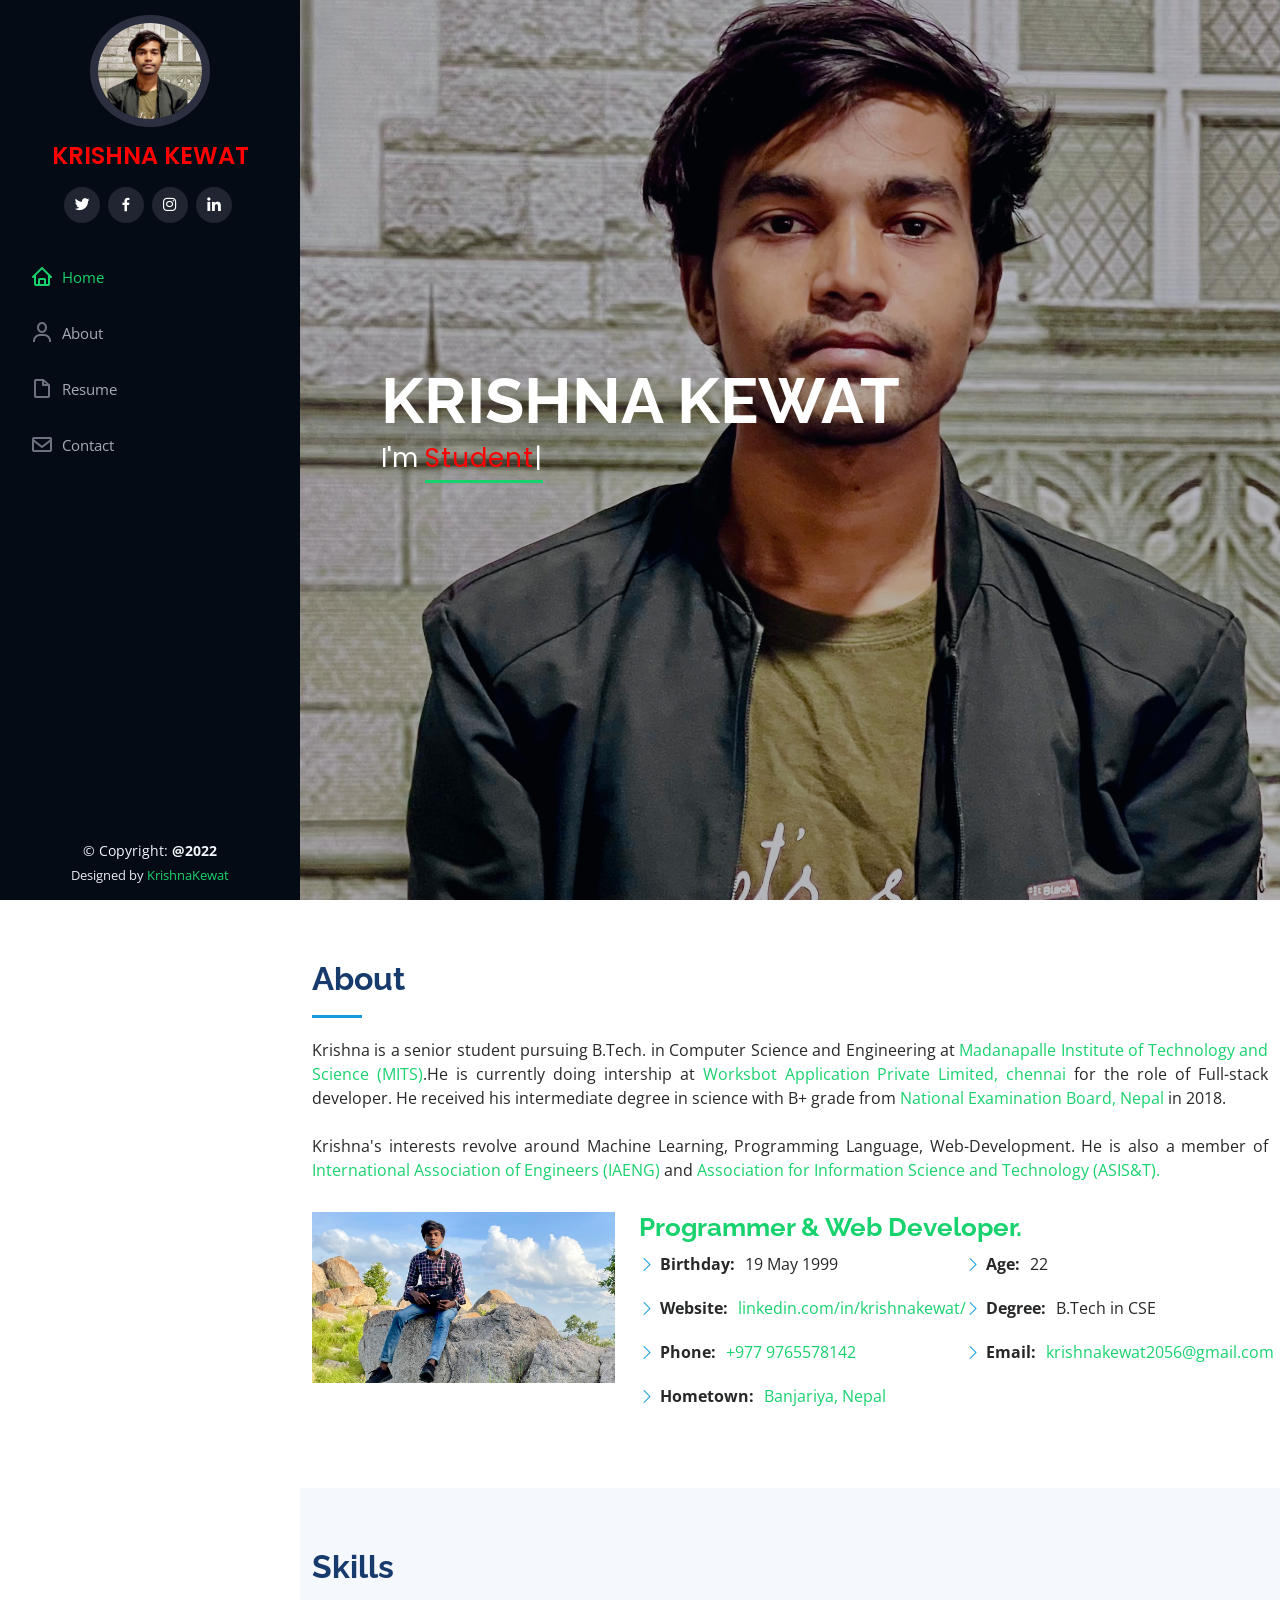
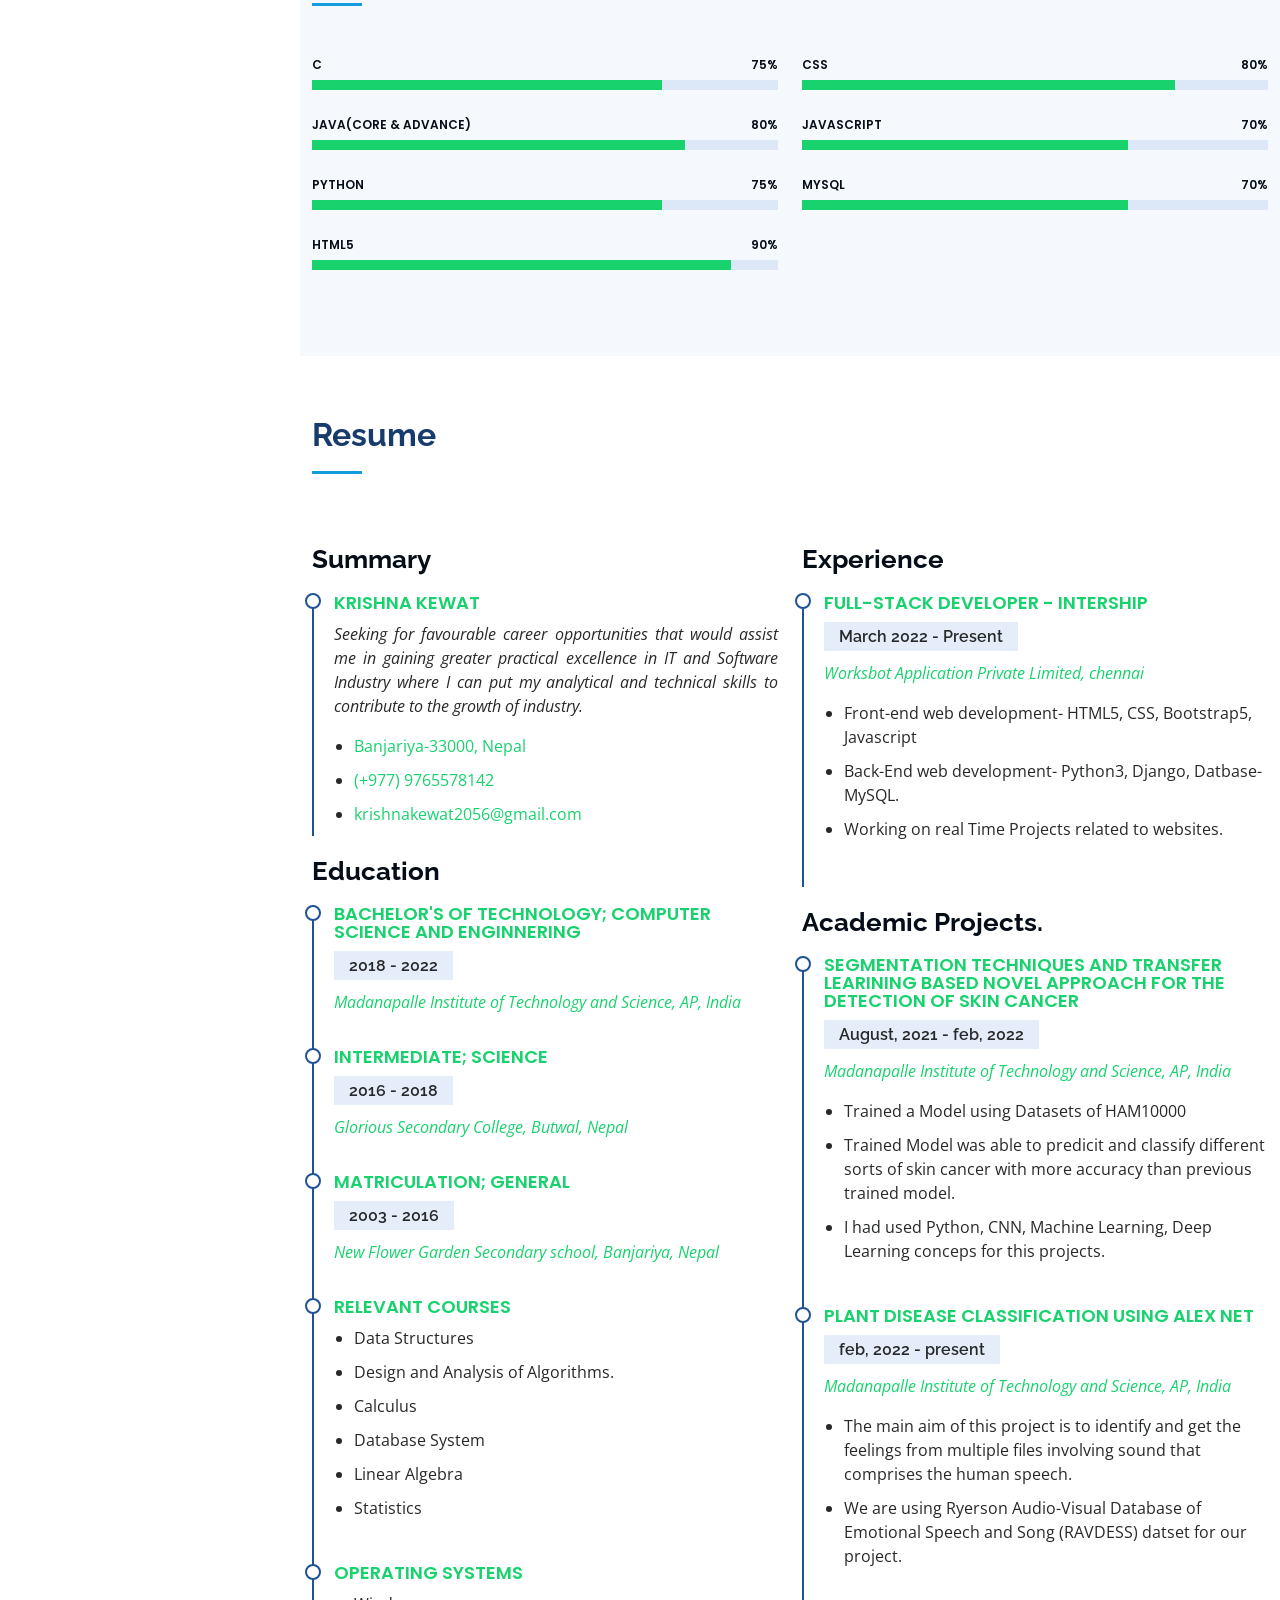
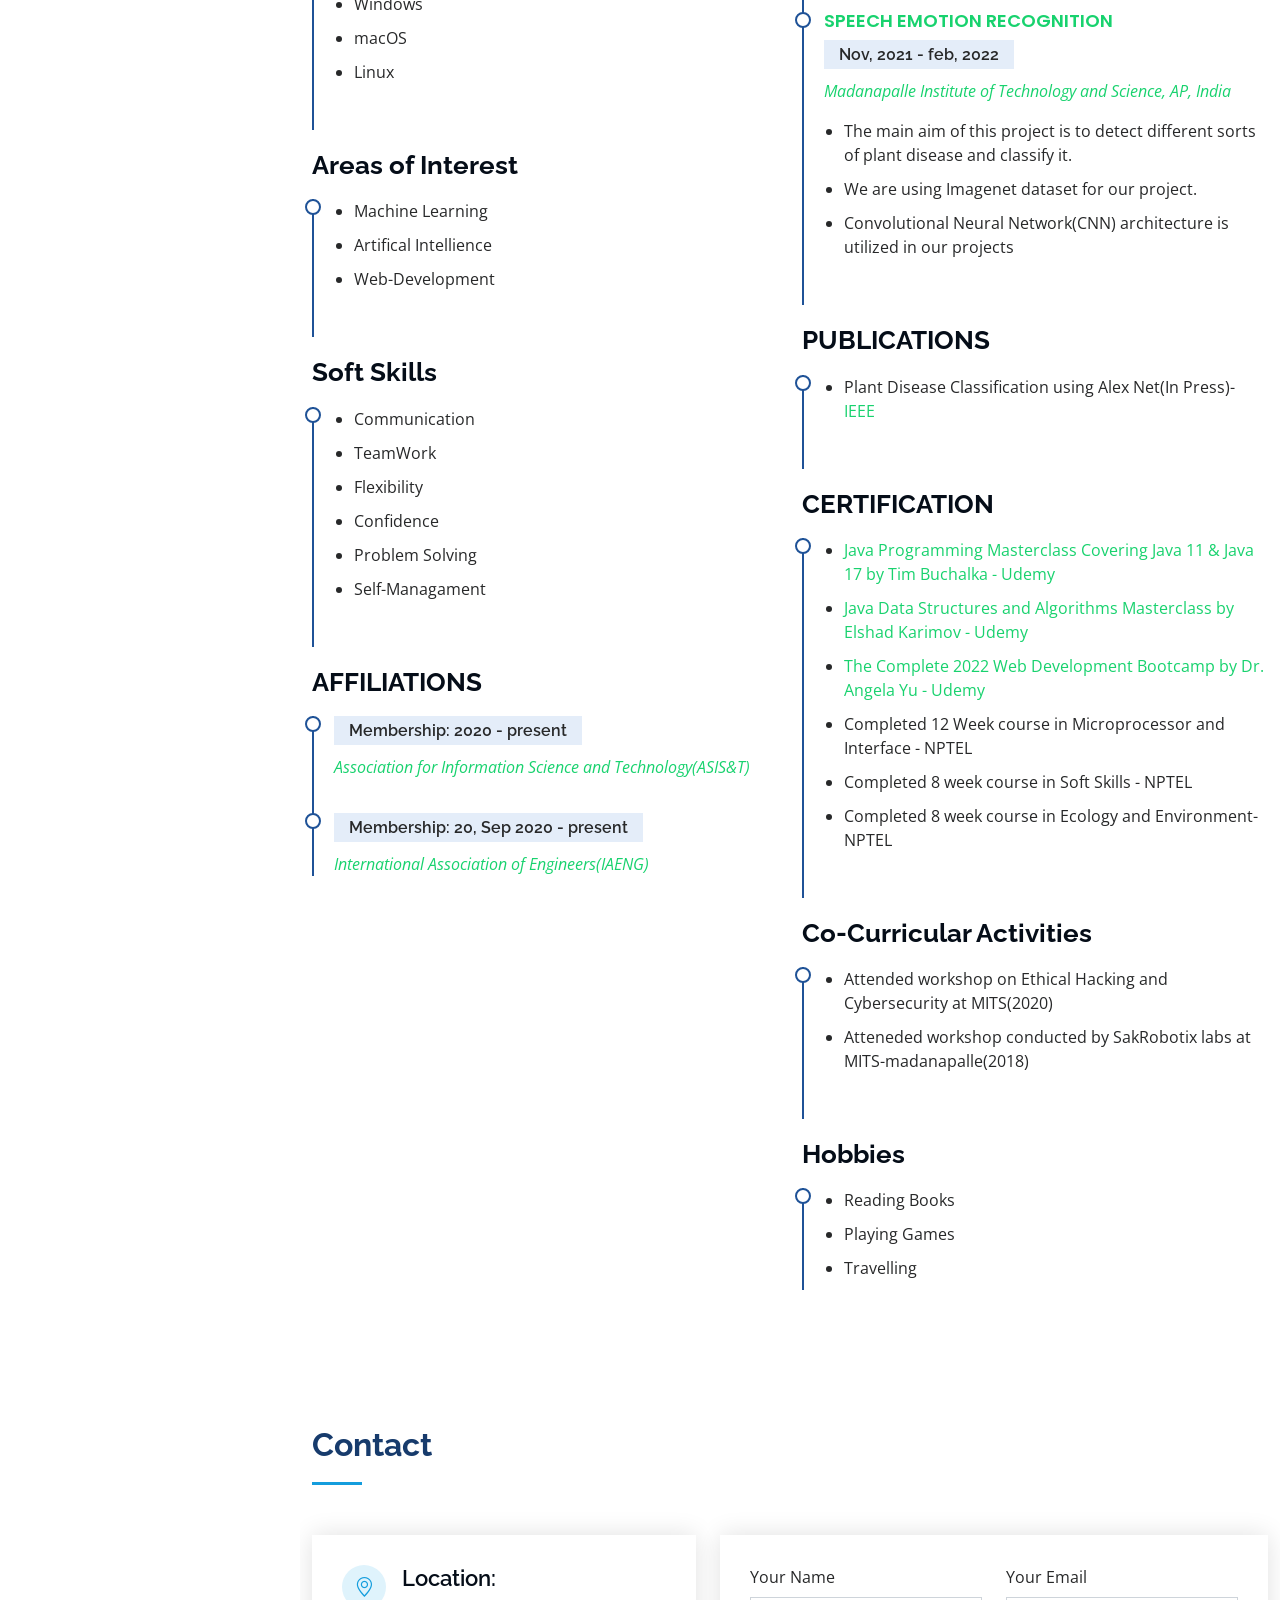
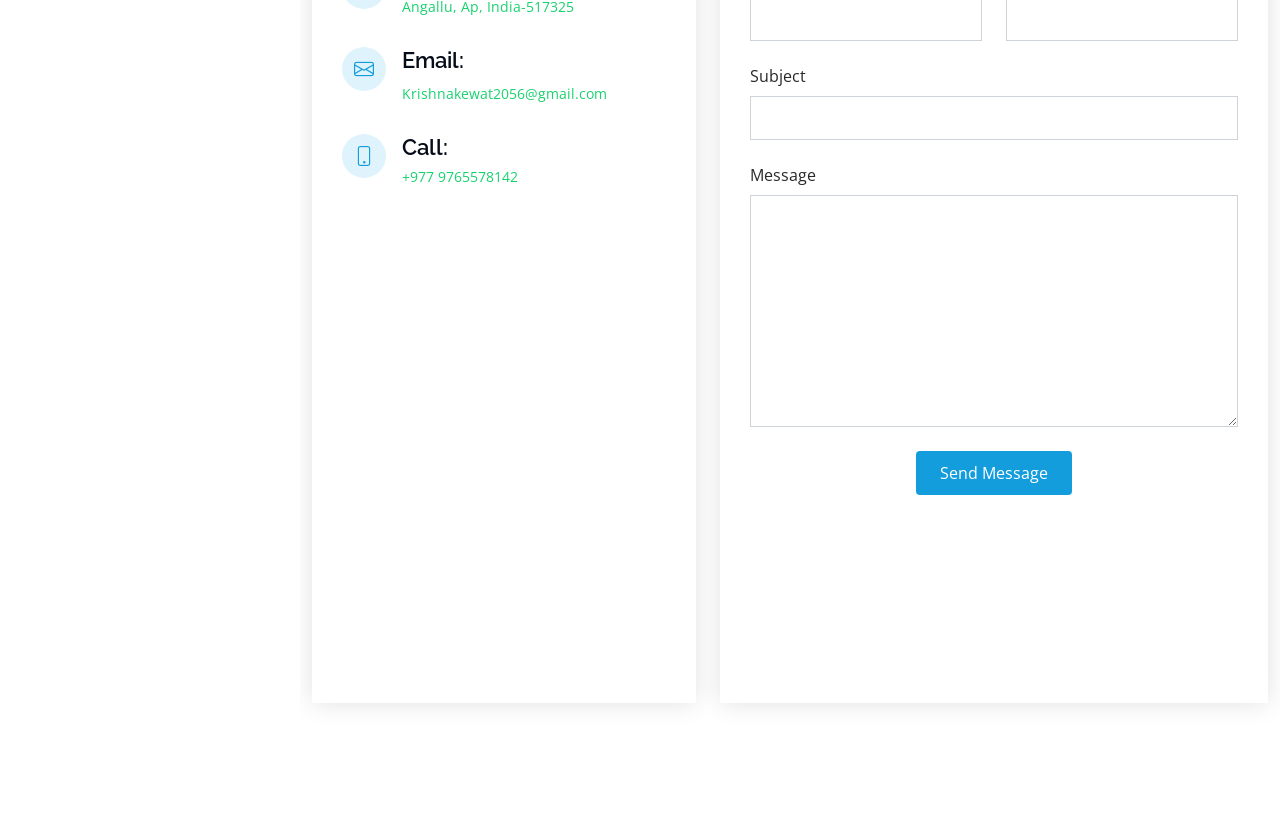
<file: index.html>
<!DOCTYPE html>
<html lang="en">

<head>
  <meta charset="utf-8">
  <meta content="width=device-width, initial-scale=1.0" name="viewport">

  <title>krishna_Kewat personal website</title>
  <meta content="" name="description">
  <meta content="" name="keywords">

  <!-- Favicons -->
  <link href="assets/img/icons.png" rel="icon">
  <link href="assets/img/icons.png" rel="apple-touch-icon">

  <!-- Google Fonts -->
  <link href="https://fonts.googleapis.com/css?family=Open+Sans:300,300i,400,400i,600,600i,700,700i|Raleway:300,300i,400,400i,500,500i,600,600i,700,700i|Poppins:300,300i,400,400i,500,500i,600,600i,700,700i" rel="stylesheet">

  <!-- Vendor CSS Files -->
  <link href="assets/vendor/aos/aos.css" rel="stylesheet">
  <link href="assets/vendor/bootstrap/css/bootstrap.min.css" rel="stylesheet">
  <link href="assets/vendor/bootstrap-icons/bootstrap-icons.css" rel="stylesheet">
  <link href="assets/vendor/boxicons/css/boxicons.min.css" rel="stylesheet">
  <link href="assets/vendor/glightbox/css/glightbox.min.css" rel="stylesheet">
  <link href="assets/vendor/swiper/swiper-bundle.min.css" rel="stylesheet">

  <!-- Template Main CSS File -->
  <link href="assets/css/style.css" rel="stylesheet">

  <!-- =======================================================
  * Template Name: iPortfolio - v3.7.0
  * Template URL: https://bootstrapmade.com/iportfolio-bootstrap-portfolio-websites-template/
  * Author: BootstrapMade.com
  * License: https://bootstrapmade.com/license/
  ======================================================== -->
</head>

<body>

  <!-- ======= Mobile nav toggle buttons ======= -->
  <i class="bi bi-list mobile-nav-toggle d-xl-none"></i>

  <!-- ======= Header ======= -->
  <header id="header">
    <div class="d-flex flex-column">

      <div class="profile">
        <img src="assets/img/img.jpg" alt="" class="img-fluid rounded-circle">
        <h1 class="text-light"><a style="color:red" class="text-align:center" href="index.html">KRISHNA KEWAT</a></h1>
        <div class="social-links mt-3 text-center">
          <a href="https://twitter.com/Krishna_Kewat20" class="twitter" target="blank"><i class="bx bxl-twitter"></i></a>
          <a href="https://www.facebook.com/profile.php?id=100066153835453" class="facebook" target="blank"><i class="bx bxl-facebook"></i></a>
          <a href="https://www.instagram.com/krishna_kewat123/" class="instagram" target="blank"><i class="bx bxl-instagram"></i></a>
          <a href="https://www.linkedin.com/in/krishnakewat/" class="linkedin" target="blank"><i class="bx bxl-linkedin"></i></a>
        </div>
      </div>

      <nav id="navbar" class="nav-menu navbar">
        <ul>
          <li><a href="#hero" class="nav-link scrollto active"><i class="bx bx-home"></i> <span>Home</span></a></li>
          <li><a href="#about" class="nav-link scrollto"><i class="bx bx-user"></i> <span>About</span></a></li>
          <li><a href="#resume" class="nav-link scrollto"><i class="bx bx-file-blank"></i> <span>Resume</span></a></li>
          <li><a href="#contact" class="nav-link scrollto"><i class="bx bx-envelope"></i> <span>Contact</span></a></li>
        </ul>
      </nav><!-- .nav-menu -->
    </div>
  </header><!-- End Header -->

  <!-- ======= Hero Section ======= -->
  <section id="hero" class="d-flex flex-column justify-content-center align-items-center">
    <div class="hero-container" data-aos="fade-in">
      <h1>KRISHNA KEWAT</h1>
      <p>I'm <span style="color:red"class="typed" data-typed-items="Student,Programmer,Designer,Developer,"></span></p>
    </div>
  </section><!-- End Hero -->

  <main id="main">

    <!-- ======= About Section ======= -->
    <section id="about" class="about">
      <div class="container">

        <div class="section-title">
          <h2>About</h2>
          <p style="text-align:justify">Krishna is a senior student pursuing B.Tech. in Computer Science and Engineering at <a href="https://mits.ac.in/" target="blank">Madanapalle Institute of Technology and Science (MITS)</a>.He is currently doing intership at <a href="https://www.worksbot.com/"target="blank">Worksbot Application Private Limited, chennai</a> for the role of Full-stack developer. He received his intermediate degree in science with B+ grade from <a href="https://www.neb.gov.np/" target="blank">National Examination Board, Nepal</a> in 2018.</p>
          <br>
          <p style="text-align:justify"> Krishna's interests revolve around Machine Learning, Programming Language, Web-Development. He is also a member of <a href="http://www.iaeng.org/" target="blank">International Association of Engineers (IAENG)</a> and <a href="https://www.asist.org/" target="blank">Association for Information Science and Technology (ASIS&T).</a></p>
      </div>

        <div class="row">
          <div class="col-lg-4" data-aos="fade-right">
            <img src="assets/img/profile.jpeg" class="img-fluid" alt="">
          </div>
          <div class="col-lg-8 pt-4 pt-lg-0 content" data-aos="fade-left">
            <h3>Programmer & Web Developer.</h3>
            <div class="row">
              <div class="col-lg-6">
                <ul>
                  <li><i class="bi bi-chevron-right"></i> <strong>Birthday:</strong> <span>19 May 1999</span></li>
                  <li><i class="bi bi-chevron-right"></i> <strong>Website:</strong> <span><a href="https://www.linkedin.com/in/krishnakewat/" target="blank">linkedin.com/in/krishnakewat/</a></span></li>
                  <li><i class="bi bi-chevron-right"></i> <strong>Phone:</strong> <span><a href="tel:+977 9765578142">+977 9765578142</a></span></li>
                  <li><i class="bi bi-chevron-right"></i> <strong>Hometown:</strong> <span><a href="https://www.google.com/maps/place/%E0%A4%AC%E0%A4%A8%E0%A5%8D%E0%A4%9C%E0%A4%B0%E0%A4%BF%E0%A4%AF%E0%A4%BE,+%E0%A4%A8%E0%A5%87%E0%A4%AA%E0%A4%BE%E0%A4%B2/@27.5519765,83.6025562,15.66z/data=!4m13!1m7!3m6!1s0x3994279931667a5f:0xfe28fe2452b2e86d!2z4KSs4KSo4KWN4KSc4KSw4KS_4KSv4KS-LCDgpKjgpYfgpKrgpL7gpLI!3b1!8m2!3d27.5531774!4d83.6108741!3m4!1s0x3994279931667a5f:0xfe28fe2452b2e86d!8m2!3d27.5531774!4d83.6108741" target="blank">Banjariya, Nepal</a></span></li>
                </ul>
              </div>
              <div class="col-lg-6">
                <ul>
                  <li><i class="bi bi-chevron-right"></i> <strong>Age:</strong> <span>22</span></li>
                  <li><i class="bi bi-chevron-right"></i> <strong>Degree:</strong> <span>B.Tech in CSE</span></li>
                  <li><i class="bi bi-chevron-right"></i> <strong>Email:</strong> <span><a href="mailto:krishnakewat2056@gmail.com">krishnakewat2056@gmail.com</a></span></li>
                </ul>
              </div>
            </div>
          </div>
        </div>

      </div>
    </section><!-- End About Sections -->

    <!-- ======= Skills Section ======= -->
    <section id="skills" class="skills section-bg">
      <div class="container">

        <div class="section-title">
          <h2>Skills</h2>
        </div>

        <div class="row skills-content">

          <div class="col-lg-6" data-aos="fade-up">

            <div class="progress">
              <span class="skill">C <i class="val">75%</i></span>
              <div class="progress-bar-wrap">
                <div class="progress-bar" role="progressbar" aria-valuenow="75" aria-valuemin="0" aria-valuemax="100"></div>
              </div>
            </div>

            <div class="progress">
              <span class="skill">Java(Core & Advance) <i class="val">80%</i></span>
              <div class="progress-bar-wrap">
                <div class="progress-bar" role="progressbar" aria-valuenow="80" aria-valuemin="0" aria-valuemax="100"></div>
              </div>
            </div>

            <div class="progress">
              <span class="skill">Python <i class="val">75%</i></span>
              <div class="progress-bar-wrap">
                <div class="progress-bar" role="progressbar" aria-valuenow="75" aria-valuemin="0" aria-valuemax="100"></div>
              </div>
            </div>

            <div class="progress">
              <span class="skill">HTML5 <i class="val">90%</i></span>
              <div class="progress-bar-wrap">
                <div class="progress-bar" role="progressbar" aria-valuenow="90" aria-valuemin="0" aria-valuemax="100"></div>
              </div>
            </div>

          </div>

          <div class="col-lg-6" data-aos="fade-up" data-aos-delay="100">

            <div class="progress">
              <span class="skill">CSS <i class="val">80%</i></span>
              <div class="progress-bar-wrap">
                <div class="progress-bar" role="progressbar" aria-valuenow="80" aria-valuemin="0" aria-valuemax="100"></div>
              </div>
            </div>

            <div class="progress">
              <span class="skill">JavaScript <i class="val">70%</i></span>
              <div class="progress-bar-wrap">
                <div class="progress-bar" role="progressbar" aria-valuenow="70" aria-valuemin="0" aria-valuemax="100"></div>
              </div>
            </div>

            <div class="progress">
              <span class="skill">MySQL <i class="val">70%</i></span>
              <div class="progress-bar-wrap">
                <div class="progress-bar" role="progressbar" aria-valuenow="70" aria-valuemin="0" aria-valuemax="100"></div>
              </div>
            </div>

          </div>

        </div>

      </div>
    </section><!-- End Skills Section -->

    <!-- ======= Resume Section ======= -->
    <section id="resume" class="resume">
      <div class="container">

        <div class="section-title">
          <h2>Resume</h2>
        </div>

        <div class="row">
          <div class="col-lg-6" data-aos="fade-up">
            <h3 class="resume-title">Summary</h3>
            <div class="resume-item pb-0">
              <h4>Krishna Kewat</h4>
              <p style="text-align:justify"><em>Seeking for favourable career opportunities that would assist me in gaining greater practical excellence in IT and Software Industry where I can put my analytical and technical skills to contribute to the growth of industry.</em></p>
              <ul>
                <li><a href="https://www.google.com/maps/place/%E0%A4%AC%E0%A4%A8%E0%A5%8D%E0%A4%9C%E0%A4%B0%E0%A4%BF%E0%A4%AF%E0%A4%BE,+%E0%A4%A8%E0%A5%87%E0%A4%AA%E0%A4%BE%E0%A4%B2/@27.5519765,83.6025562,15.66z/data=!4m13!1m7!3m6!1s0x3994279931667a5f:0xfe28fe2452b2e86d!2z4KSs4KSo4KWN4KSc4KSw4KS_4KSv4KS-LCDgpKjgpYfgpKrgpL7gpLI!3b1!8m2!3d27.5531774!4d83.6108741!3m4!1s0x3994279931667a5f:0xfe28fe2452b2e86d!8m2!3d27.5531774!4d83.6108741" target="blank">Banjariya-33000, Nepal</a></li>
                <li><a href="tel:+977 9765578142">(+977) 9765578142</a></li>
                <li><a href="mailto:krishnakewat2056@gmail.com">krishnakewat2056@gmail.com</a></li>
              </ul>
            </div>

            <h3 class="resume-title">Education</h3>
            <div class="resume-item">
              <h4>Bachelor's of Technology; Computer Science and Enginnering</h4>
              <h5>2018 - 2022</h5>
              <p><em><a href="https://mits.ac.in/" target="blank">Madanapalle Institute of Technology and Science, AP, India</a></em></p>
          </div>
            <div class="resume-item">
              <h4>Intermediate; Science</h4>
              <h5>2016 - 2018</h5>
              <p><em><a href="http://gloriouscollege.edu.np/" target="blank">Glorious Secondary College, Butwal, Nepal</a></em></p>
          </div>
            <div class="resume-item">
              <h4>Matriculation; General</h4>
              <h5>2003 - 2016</h5>
              <p><em><a href="https://www.facebook.com/NFGES/" target="blank">New Flower Garden Secondary school, Banjariya, Nepal</a></em></p>
          </div>
            <div class="resume-item">
              <h4>Relevant Courses</h4>
                <ul>
                  <li>Data Structures</li>
                  <li>Design and Analysis of Algorithms.</li>
                  <li>Calculus</li>
                  <li>Database System</li>
                  <li>Linear Algebra</li>
                  <li>Statistics</li>
                </ul>
              </div>
              <div class="resume-item">
                <h4>Operating Systems</h4>
                  <ul>
                    <li>Windows</li>
                    <li>macOS</li>
                    <li>Linux</li>
                  </ul>
                </div>
                <h3 class="resume-title">Areas of Interest</h3>
                <div class="resume-item">
                  <ul>
                    <li>Machine Learning</li>
                    <li>Artifical Intellience</li>
                    <li>Web-Development</li>
                  </ul>
                </div>
                <h3 class="resume-title">Soft Skills</h3>
                <div class="resume-item">
                  <ul>
                    <li>Communication</li>
                    <li>TeamWork</li>
                    <li>Flexibility</li>
                    <li>Confidence</li>
                    <li>Problem Solving</li>
                    <li>Self-Managament</li>
                  </ul>
                </div>
                <h3 class="resume-title">AFFILIATIONS</h3>
                <div class="resume-item">
                  <h5>Membership: 2020 - present</h5>
                  <p><em><a href="https://www.asist.org" target="blank">Association for Information Science and Technology(ASIS&T)</a></em></p>
              </div>
              <div class="resume-item">
                <h5>Membership: 20, Sep 2020 - present</h5>
                <p><em><a href="http://www.iaeng.org" target="blank">International Association of Engineers(IAENG)</a></em></p>
            </div>
          </div>
          <div class="col-lg-6" data-aos="fade-up" data-aos-delay="100">
            <h3 class="resume-title">Experience</h3>
            <div class="resume-item">
              <h4>Full-Stack Developer - Intership</h4>
              <h5>March 2022 - Present</h5>
              <p><em><a href="https://www.worksbot.com/" target="blank">Worksbot Application Private Limited, chennai</a></em></p>
              <ul>
                <li>Front-end web development- HTML5, CSS, Bootstrap5, Javascript</li>
                <li>Back-End web development- Python3, Django, Datbase-MySQL.</li>
                <li>Working on real Time Projects related to websites.</li>
              </ul>
            </div>
            <h3 class="resume-title">Academic Projects.</h3>
            <div class="resume-item">
              <h4>Segmentation Techniques and Transfer Learining Based Novel Approach for the detection of skin cancer</h4>
              <h5>August, 2021 - feb, 2022</h5>
              <p><em><a href="https://mits.ac.in/" target="blank">Madanapalle Institute of Technology and Science, AP, India</a></em></p>
              <ul>
                <li>Trained a Model using Datasets of HAM10000</li>
                <li>Trained Model was able to predicit and classify different sorts of skin cancer with more accuracy than previous trained model.</li>
                <li>I had used Python, CNN, Machine Learning, Deep Learning conceps for this projects.</li>
              </ul>
            </div>
            <div class="resume-item">
              <h4>Plant Disease Classification Using Alex Net</h4>
              <h5>feb, 2022 - present</h5>
              <p><em><a href="https://mits.ac.in/" target="blank">Madanapalle Institute of Technology and Science, AP, India</a></em></p>
              <ul>
                <li>The main aim of this project is to identify and get the feelings from multiple files involving sound that comprises the human speech.</li>
                <li>We are using Ryerson Audio-Visual Database of Emotional Speech and Song (RAVDESS) datset for our project.</li>
              </ul>
            </div>
            <div class="resume-item">
              <h4>Speech Emotion Recognition</h4>
              <h5>Nov, 2021 - feb, 2022</h5>
              <p><em><a href="https://mits.ac.in/" target="blank">Madanapalle Institute of Technology and Science, AP, India</a></em></p>
              <ul>
                <li>The main aim of this project is to detect different sorts of plant disease and classify it.</li>
                <li>We are using Imagenet dataset for our project.</li>
                <li>Convolutional Neural Network(CNN) architecture is utilized in our projects</li>
              </ul>
            </div>
            <h3 class="resume-title">PUBLICATIONS</h3>
            <div class="resume-item">
              <ul>
                <li>Plant Disease Classification using Alex Net(In Press)- <a href="https://ieeexplore.ieee.org/Xplore/home.jsp">IEEE</a> </li>
              </ul>
            </div>
            <h3 class="resume-title">CERTIFICATION</h3>
            <div class="resume-item">
              <ul>
                <li> <a href="https://www.udemy.com/course/java-the-complete-java-developer-course/" target="blank">Java Programming Masterclass Covering Java 11 & Java 17 by Tim Buchalka - Udemy</a> </li>
                <li> <a href="https://www.udemy.com/course/java-data-structures-and-algorithms-masterclass/" target="blank">Java Data Structures and Algorithms Masterclass by Elshad Karimov - Udemy</a> </li>
                <li> <a href="https://www.udemy.com/course/the-complete-web-development-bootcamp/" target="blank">The Complete 2022 Web Development Bootcamp by Dr. Angela Yu - Udemy</a> </li>
                <li>Completed 12 Week course in Microprocessor and Interface - NPTEL</li>
                <li>Completed 8 week course in Soft Skills - NPTEL</li>
                <li>Completed 8 week course in Ecology and Environment- NPTEL</li>
              </ul>
            </div>
            <h3 class="resume-title">Co-Curricular Activities</h3>
            <div class="resume-item">
              <ul>
                <li>Attended workshop on Ethical Hacking and Cybersecurity at MITS(2020)</li>
                <li>Atteneded workshop conducted by SakRobotix labs at MITS-madanapalle(2018)</li>
              </ul>
            </div>
            <h3 class="resume-title">Hobbies</h3>
            <div class="resume-item">
              <ul>
                <li>Reading Books</li>
                <li>Playing Games</li>
                <li>Travelling</li>
              </ul>
            </div>
          </div>
        </div>
      </div>
    </section><!-- End Resume Section -->
        <!-- ======= Contact Section ======= -->
    <section id="contact" class="contact">
      <div class="container">

        <div class="section-title">
          <h2>Contact</h2>
        </div>

        <div class="row" data-aos="fade-in">

          <div class="col-lg-5 d-flex align-items-stretch">
            <div class="info">
              <div class="address">
                <i class="bi bi-geo-alt"></i>
                <h4>Location:</h4>
                <p><a href="https://www.google.com/maps/place/Angallu/@13.629786,78.4832833,17z/data=!3m1!4b1!4m5!3m4!1s0x3bb267e596d728c3:0xef384aea384aab2f!8m2!3d13.629786!4d78.485472" target="blank">Angallu, Ap, India-517325</a></p>
              </div>

              <div class="email">
                <i class="bi bi-envelope"></i>
                <h4>Email:</h4>
                <p><a href="mailto:krishnakewat2056@gmial.com@gmail.com">Krishnakewat2056@gmail.com</a></p>
              </div>

              <div class="phone">
                <i class="bi bi-phone"></i>
                <h4>Call:</h4>
                <p><a href="tel:9765578142">+977 9765578142</a></p>
              </div>

            <iframe src="https://www.google.com/maps/embed?pb=!1m18!1m12!1m3!1d3877.462283814818!2d78.47635001481275!3d13.629620003785236!2m3!1f0!2f0!3f0!3m2!1i1024!2i768!4f13.1!3m3!1m2!1s0x3bb2677c83886ad7%3A0xad73159e2bddda33!2sMadanapalle%20institute%20of%20technology%20and%20Science!5e0!3m2!1sne!2sin!4v1649160976746!5m2!1sne!2sin" width="600" height="450" style="border:0;" allowfullscreen="" loading="lazy" referrerpolicy="no-referrer-when-downgrade"></iframe>
        </div>

          </div>

          <div class="col-lg-7 mt-5 mt-lg-0 d-flex align-items-stretch">
            <form action="mailto:krishnasahani3577@gmail.com" method="post" enctype="text/plain" class="php-email-form">
              <div class="row">
                <div class="form-group col-md-6">
                  <label for="name">Your Name</label>
                  <input type="text" name="name" class="form-control" id="name" required>
                </div>
                <div class="form-group col-md-6">
                  <label for="name">Your Email</label>
                  <input type="email" class="form-control" name="email" id="email" required>
                </div>
              </div>
              <div class="form-group">
                <label for="name">Subject</label>
                <input type="text" class="form-control" name="subject" id="subject" required>
              </div>
              <div class="form-group">
                <label for="name">Message</label>
                <textarea class="form-control" name="message" rows="10" required></textarea>
              </div>
              <div class="my-3">
                <div class="loading">Loading</div>
                <div class="error-message"></div>
                <div class="sent-message">Your message has been sent. Thank you!</div>
              </div>
              <div class="text-center"><button type="submit">Send Message</button></div>
            </form>
          </div>

        </div>

      </div>
    </section><!-- End Contact Section -->

  </main><!-- End #main -->

  <!-- ======= Footer ======= -->
  <footer id="footer">
    <div class="container">
      <div class="copyright">
        &copy; Copyright: <strong><span>@2022</span></strong>
      </div>
      <div class="credits">
      Designed by <a href="#">KrishnaKewat</a>
      </div>
    </div>
  </footer><!-- End  Footer -->

  <a href="#" class="back-to-top d-flex align-items-center justify-content-center"><i class="bi bi-arrow-up-short"></i></a>

  <!-- Vendor JS Files -->
  <script src="assets/vendor/purecounter/purecounter.js"></script>
  <script src="assets/vendor/aos/aos.js"></script>
  <script src="assets/vendor/bootstrap/js/bootstrap.bundle.min.js"></script>
  <script src="assets/vendor/glightbox/js/glightbox.min.js"></script>
  <script src="assets/vendor/isotope-layout/isotope.pkgd.min.js"></script>
  <script src="assets/vendor/swiper/swiper-bundle.min.js"></script>
  <script src="assets/vendor/typed.js/typed.min.js"></script>
  <script src="assets/vendor/waypoints/noframework.waypoints.js"></script>
  <script src="assets/vendor/php-email-form/validate.js"></script>

  <!-- Template Main JS Files -->
  <script src="assets/js/main.js"></script>

</body>


</html>
</file>
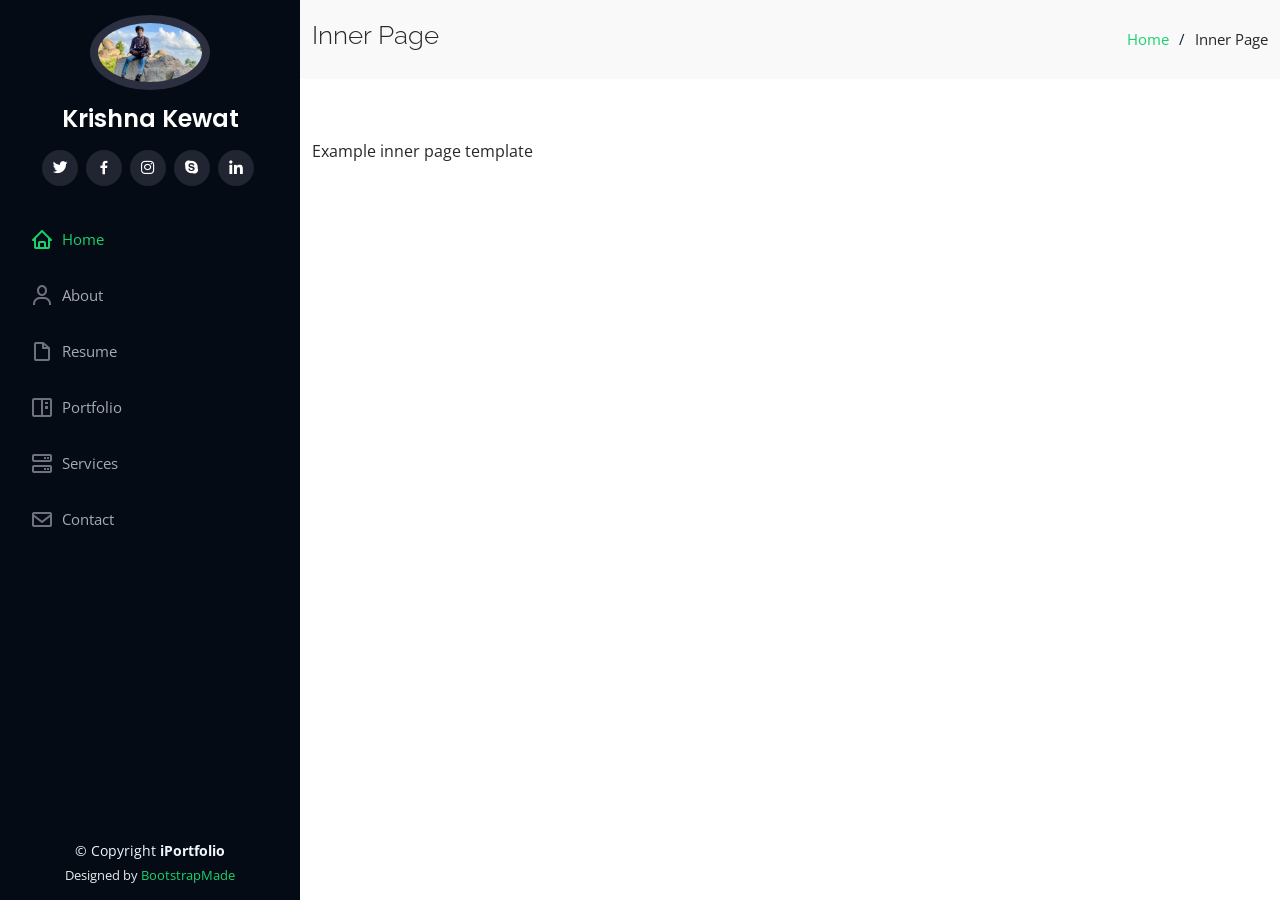
<file: inner-page.html>
<!DOCTYPE html>
<html lang="en">

<head>
  <meta charset="utf-8">
  <meta content="width=device-width, initial-scale=1.0" name="viewport">

  <title>Inner Page - iPortfolio Bootstrap Template</title>
  <meta content="" name="description">
  <meta content="" name="keywords">

  <!-- Favicons -->
  <link href="assets/img/favicon.png" rel="icon">
  <link href="assets/img/apple-touch-icon.png" rel="apple-touch-icon">

  <!-- Google Fonts -->
  <link href="https://fonts.googleapis.com/css?family=Open+Sans:300,300i,400,400i,600,600i,700,700i|Raleway:300,300i,400,400i,500,500i,600,600i,700,700i|Poppins:300,300i,400,400i,500,500i,600,600i,700,700i" rel="stylesheet">

  <!-- Vendor CSS Files -->
  <link href="assets/vendor/aos/aos.css" rel="stylesheet">
  <link href="assets/vendor/bootstrap/css/bootstrap.min.css" rel="stylesheet">
  <link href="assets/vendor/bootstrap-icons/bootstrap-icons.css" rel="stylesheet">
  <link href="assets/vendor/boxicons/css/boxicons.min.css" rel="stylesheet">
  <link href="assets/vendor/glightbox/css/glightbox.min.css" rel="stylesheet">
  <link href="assets/vendor/swiper/swiper-bundle.min.css" rel="stylesheet">

  <!-- Template Main CSS File -->
  <link href="assets/css/style.css" rel="stylesheet">

  <!-- =======================================================
  * Template Name: iPortfolio - v3.7.0
  * Template URL: https://bootstrapmade.com/iportfolio-bootstrap-portfolio-websites-template/
  * Author: BootstrapMade.com
  * License: https://bootstrapmade.com/license/
  ======================================================== -->
</head>

<body>

  <!-- ======= Mobile nav toggle button ======= -->
  <i class="bi bi-list mobile-nav-toggle d-xl-none"></i>

  <!-- ======= Header ======= -->
  <header id="header">
    <div class="d-flex flex-column">

      <div class="profile">
        <img src="assets/img/profile.jpeg" alt="" class="img-fluid rounded-circle">
        <h1 class="text-light"><a href="index.html">Krishna Kewat</a></h1>
        <div class="social-links mt-3 text-center">
          <a href="#" class="twitter"><i class="bx bxl-twitter"></i></a>
          <a href="#" class="facebook"><i class="bx bxl-facebook"></i></a>
          <a href="#" class="instagram"><i class="bx bxl-instagram"></i></a>
          <a href="#" class="google-plus"><i class="bx bxl-skype"></i></a>
          <a href="#" class="linkedin"><i class="bx bxl-linkedin"></i></a>
        </div>
      </div>

      <nav id="navbar" class="nav-menu navbar">
        <ul>
          <li><a href="#hero" class="nav-link scrollto active"><i class="bx bx-home"></i> <span>Home</span></a></li>
          <li><a href="#about" class="nav-link scrollto"><i class="bx bx-user"></i> <span>About</span></a></li>
          <li><a href="#resume" class="nav-link scrollto"><i class="bx bx-file-blank"></i> <span>Resume</span></a></li>
          <li><a href="#portfolio" class="nav-link scrollto"><i class="bx bx-book-content"></i> <span>Portfolio</span></a></li>
          <li><a href="#services" class="nav-link scrollto"><i class="bx bx-server"></i> <span>Services</span></a></li>
          <li><a href="#contact" class="nav-link scrollto"><i class="bx bx-envelope"></i> <span>Contact</span></a></li>
        </ul>
      </nav><!-- .nav-menu -->
    </div>
  </header><!-- End Header -->

  <main id="main">

    <!-- ======= Breadcrumbs ======= -->
    <section class="breadcrumbs">
      <div class="container">

        <div class="d-flex justify-content-between align-items-center">
          <h2>Inner Page</h2>
          <ol>
            <li><a href="index.html">Home</a></li>
            <li>Inner Page</li>
          </ol>
        </div>

      </div>
    </section><!-- End Breadcrumbs -->

    <section class="inner-page">
      <div class="container">
        <p>
          Example inner page template
        </p>
      </div>
    </section>

  </main><!-- End #main -->

  <!-- ======= Footer ======= -->
  <footer id="footer">
    <div class="container">
      <div class="copyright">
        &copy; Copyright <strong><span>iPortfolio</span></strong>
      </div>
      <div class="credits">
        <!-- All the links in the footer should remain intact. -->
        <!-- You can delete the links only if you purchased the pro version. -->
        <!-- Licensing information: https://bootstrapmade.com/license/ -->
        <!-- Purchase the pro version with working PHP/AJAX contact form: https://bootstrapmade.com/iportfolio-bootstrap-portfolio-websites-template/ -->
        Designed by <a href="https://bootstrapmade.com/">BootstrapMade</a>
      </div>
    </div>
  </footer><!-- End  Footer -->

  <a href="#" class="back-to-top d-flex align-items-center justify-content-center"><i class="bi bi-arrow-up-short"></i></a>

  <!-- Vendor JS Files -->
  <script src="assets/vendor/purecounter/purecounter.js"></script>
  <script src="assets/vendor/aos/aos.js"></script>
  <script src="assets/vendor/bootstrap/js/bootstrap.bundle.min.js"></script>
  <script src="assets/vendor/glightbox/js/glightbox.min.js"></script>
  <script src="assets/vendor/isotope-layout/isotope.pkgd.min.js"></script>
  <script src="assets/vendor/swiper/swiper-bundle.min.js"></script>
  <script src="assets/vendor/typed.js/typed.min.js"></script>
  <script src="assets/vendor/waypoints/noframework.waypoints.js"></script>
  <script src="assets/vendor/php-email-form/validate.js"></script>

  <!-- Template Main JS File -->
  <script src="assets/js/main.js"></script>

</body>

</html>
</file>
<file: assets/css/style.css>
/**
* Template Name: iPortfolio - v3.7.0
* Template URL: https://bootstrapmade.com/iportfolio-bootstrap-portfolio-websites-template/
* Author: BootstrapMade.com
* License: https://bootstrapmade.com/license/
*/

/*--------------------------------------------------------------
# General
--------------------------------------------------------------*/
body {
  font-family: "Open Sans", sans-serif;
  color: #272829;
}

a {
  color: #18d26e;
  text-decoration: none;
}

a:hover {
  color: #18d26e;
  text-decoration: none;
}

h1, h2, h3, h4, h5, h6 {
  font-family: "Raleway", sans-serif;
}

/*--------------------------------------------------------------
# Back to top button
--------------------------------------------------------------*/
.back-to-top {
  position: fixed;
  visibility: hidden;
  opacity: 0;
  right: 15px;
  bottom: 15px;
  z-index: 996;
  background: #18d26e;
  width: 40px;
  height: 40px;
  border-radius: 50px;
  transition: all 0.4s;
}
.back-to-top i {
  font-size: 28px;
  color: #fff;
  line-height: 0;
}
.back-to-top:hover {
  background:red;
  color: #fff;
}
.back-to-top.active {
  visibility: visible;
  opacity: 1;
}

/*--------------------------------------------------------------
# Header
--------------------------------------------------------------*/
#header {
  position: fixed;
  top: 0;
  left: 0;
  bottom: 0;
  width: 300px;
  transition: all ease-in-out 0.5s;
  z-index: 9997;
  transition: all 0.5s;
  padding: 0 15px;
  background: #040b14;
  overflow-y: auto;
}
#header .profile img {
  margin: 15px auto;
  display: block;
  width: 120px;
  border: 8px solid #2c2f3f;
}
#header .profile h1 {
  font-size: 24px;
  margin: 0;
  padding: 0;
  font-weight: 600;
  -moz-text-align-last: center;
  text-align-last: center;
  font-family: "Poppins", sans-serif;
}
#header .profile h1 a, #header .profile h1 a:hover {
  color: #fff;
  text-decoration: none;
}
#header .profile .social-links a {
  font-size: 18px;
  display: inline-block;
  background: #212431;
  color: #fff;
  line-height: 1;
  padding: 8px 0;
  margin-right: 4px;
  border-radius: 50%;
  text-align: center;
  width: 36px;
  height: 36px;
  transition: 0.3s;
}
#header .profile .social-links a:hover {
  background:red;
  color: #fff;
  text-decoration: none;
}

#main {
  margin-left: 300px;
}

@media (max-width: 1199px) {
  #header {
    left: -300px;
  }

  #main {
    margin-left: 0;
  }
}
/*--------------------------------------------------------------
# Navigation Menu
--------------------------------------------------------------*/
/* Desktop Navigation */
.nav-menu {
  padding: 30px 0 0 0;
}
.nav-menu * {
  margin: 0;
  padding: 0;
  list-style: none;
}
.nav-menu > ul > li {
  position: relative;
  white-space: nowrap;
}
.nav-menu a, .nav-menu a:focus {
  display: flex;
  align-items: center;
  color: #a8a9b4;
  padding: 12px 15px;
  margin-bottom: 8px;
  transition: 0.3s;
  font-size: 15px;
}
.nav-menu a i, .nav-menu a:focus i {
  font-size: 24px;
  padding-right: 8px;
  color: #6f7180;
}
.nav-menu a:hover, .nav-menu .active, .nav-menu .active:focus, .nav-menu li:hover > a {
  text-decoration: none;
  color:#18d26e;
}
.nav-menu a:hover i, .nav-menu .active i, .nav-menu .active:focus i, .nav-menu li:hover > a i {
  color: #18d26e;
}

/* Mobile Navigation */
.mobile-nav-toggle {
  position: fixed;
  right: 15px;
  top: 15px;
  z-index: 9998;
  border: 0;
  font-size: 24px;
  transition: all 0.4s;
  outline: none !important;
  background-color: #149ddd;
  color: #18d26e;
  width: 40px;
  height: 40px;
  display: inline-flex;
  align-items: center;
  justify-content: center;
  line-height: 0;
  border-radius: 50px;
  cursor: pointer;
}

.mobile-nav-active {
  overflow: hidden;
}
.mobile-nav-active #header {
  left: 0;
}

/*--------------------------------------------------------------
# Hero Section
--------------------------------------------------------------*/
#hero {
  width: 100%;
  height: 100vh;
  background: url("../img/bg.jpeg") top center;
  background-size: cover;
}
#hero:before {
  content: "";
  background: rgba(5, 13, 24, 0.3);
  position: absolute;
  bottom: 0;
  top: 0;
  left: 0;
  right: 0;
  z-index: 1;
}
#hero .hero-container {
  position: relative;
  z-index: 2;
  min-width: 300px;
}
#hero h1 {
  margin: 0 0 10px 0;
  font-size: 64px;
  font-weight: 700;
  line-height: 56px;
  color: #fff;
}
#hero p {
  color: #fff;
  margin-bottom: 50px;
  font-size: 26px;
  font-family: "Poppins", sans-serif;
}
#hero p span {
  color: #fff;
  padding-bottom: 4px;
  letter-spacing: 1px;
  border-bottom: 3px solid #18d26e;
}
@media (min-width: 1024px) {
  #hero {
    background-attachment: fixed;
  }
}
@media (max-width: 768px) {
  #hero h1 {
    font-size: 28px;
    line-height: 36px;
  }
  #hero h2 {
    font-size: 18px;
    line-height: 24px;
    margin-bottom: 30px;
  }
}

/*--------------------------------------------------------------
# Sections General
--------------------------------------------------------------*/
section {
  padding: 60px 0;
  overflow: hidden;
}

.section-bg {
  background: #f5f8fd;
}

.section-title {
  padding-bottom: 30px;
}
.section-title h2 {
  font-size: 32px;
  font-weight: bold;
  margin-bottom: 20px;
  padding-bottom: 20px;
  position: relative;
  color: #173b6c;
}
.section-title h2::after {
  content: "";
  position: absolute;
  display: block;
  width: 50px;
  height: 3px;
  background: #149ddd;
  bottom: 0;
  left: 0;
}
.section-title p {
  margin-bottom: 0;
}

/*--------------------------------------------------------------
# About
--------------------------------------------------------------*/
.about .content h3 {
  font-weight: 700;
  font-size: 26px;
  color: #18d26e;
}
.about .content ul {
  list-style: none;
  padding: 0;
}
.about .content ul li {
  margin-bottom: 20px;
  display: flex;
  align-items: center;
}
.about .content ul strong {
  margin-right: 10px;
}
.about .content ul i {
  font-size: 16px;
  margin-right: 5px;
  color: #149ddd;
  line-height: 0;
}
.about .content p:last-child {
  margin-bottom: 0;
}

/*--------------------------------------------------------------
# Facts
--------------------------------------------------------------*/
.facts {
  padding-bottom: 30px;
}
.facts .count-box {
  padding: 30px;
  width: 100%;
}
.facts .count-box i {
  display: block;
  font-size: 44px;
  color: #149ddd;
  float: left;
  line-height: 0;
}
.facts .count-box span {
  font-size: 48px;
  line-height: 40px;
  display: block;
  font-weight: 700;
  color: #050d18;
  margin-left: 60px;
}
.facts .count-box p {
  padding: 15px 0 0 0;
  margin: 0 0 0 60px;
  font-family: "Raleway", sans-serif;
  font-size: 14px;
  color: #122f57;
}
.facts .count-box a {
  font-weight: 600;
  display: block;
  margin-top: 20px;
  color: #122f57;
  font-size: 15px;
  font-family: "Poppins", sans-serif;
  transition: ease-in-out 0.3s;
}
.facts .count-box a:hover {
  color: #1f5297;
}

/*--------------------------------------------------------------
# Akills
--------------------------------------------------------------*/
.skills .progress {
  height: 60px;
  display: block;
  background: none;
  border-radius: 0;
}
.skills .progress .skill {
  padding: 0;
  margin: 0 0 6px 0;
  text-transform: uppercase;
  display: block;
  font-weight: 600;
  font-family: "Poppins", sans-serif;
  color: #050d18;
}
.skills .progress .skill .val {
  float: right;
  font-style: normal;
}
.skills .progress-bar-wrap {
  background: #dce8f8;
  height: 10px;
}
.skills .progress-bar {
  width: 1px;
  height: 10px;
  transition: 0.9s;
  background-color: #18d26e;
}

/*--------------------------------------------------------------
# Resume
--------------------------------------------------------------*/
.resume .resume-title {
  font-size: 26px;
  font-weight: 700;
  margin-top: 20px;
  margin-bottom: 20px;
  color: #050d18;
}
.resume .resume-item {
  padding: 0 0 20px 20px;
  margin-top: -2px;
  border-left: 2px solid #1f5297;
  position: relative;
}
.resume .resume-item h4 {
  line-height: 18px;
  font-size: 18px;
  font-weight: 600;
  text-transform: uppercase;
  font-family: "Poppins", sans-serif;
  color: #18d26e;
  margin-bottom: 10px;
}
.resume .resume-item h5 {
  font-size: 16px;
  background: #e4edf9;
  padding: 5px 15px;
  display: inline-block;
  font-weight: 600;
  margin-bottom: 10px;
}
.resume .resume-item ul {
  padding-left: 20px;
}
.resume .resume-item ul li {
  padding-bottom: 10px;
}
.resume .resume-item:last-child {
  padding-bottom: 0;
}
.resume .resume-item::before {
  content: "";
  position: absolute;
  width: 16px;
  height: 16px;
  border-radius: 50px;
  left: -9px;
  top: 0;
  background: #fff;
  border: 2px solid #1f5297;
}

/*--------------------------------------------------------------
# Portfolio
--------------------------------------------------------------*/
.portfolio .portfolio-item {
  margin-bottom: 30px;
}
.portfolio #portfolio-flters {
  padding: 0;
  margin: 0 auto 35px auto;
  list-style: none;
  text-align: center;
  background: #fff;
  border-radius: 50px;
  padding: 2px 15px;
}
.portfolio #portfolio-flters li {
  cursor: pointer;
  display: inline-block;
  padding: 10px 15px 8px 15px;
  font-size: 14px;
  font-weight: 600;
  line-height: 1;
  text-transform: uppercase;
  color: #272829;
  margin-bottom: 5px;
  transition: all 0.3s ease-in-out;
}
.portfolio #portfolio-flters li:hover, .portfolio #portfolio-flters li.filter-active {
  color: #149ddd;
}
.portfolio #portfolio-flters li:last-child {
  margin-right: 0;
}
.portfolio .portfolio-wrap {
  transition: 0.3s;
  position: relative;
  overflow: hidden;
  z-index: 1;
}
.portfolio .portfolio-wrap::before {
  content: "";
  background: rgba(255, 255, 255, 0.5);
  position: absolute;
  left: 0;
  right: 0;
  top: 0;
  bottom: 0;
  transition: all ease-in-out 0.3s;
  z-index: 2;
  opacity: 0;
}
.portfolio .portfolio-wrap .portfolio-links {
  opacity: 1;
  left: 0;
  right: 0;
  bottom: -60px;
  z-index: 3;
  position: absolute;
  transition: all ease-in-out 0.3s;
  display: flex;
  justify-content: center;
}
.portfolio .portfolio-wrap .portfolio-links a {
  color: #fff;
  font-size: 28px;
  text-align: center;
  background: rgba(20, 157, 221, 0.75);
  transition: 0.3s;
  width: 50%;
}
.portfolio .portfolio-wrap .portfolio-links a:hover {
  background: rgba(20, 157, 221, 0.95);
}
.portfolio .portfolio-wrap .portfolio-links a + a {
  border-left: 1px solid #37b3ed;
}
.portfolio .portfolio-wrap:hover::before {
  top: 0;
  left: 0;
  right: 0;
  bottom: 0;
  opacity: 1;
}
.portfolio .portfolio-wrap:hover .portfolio-links {
  opacity: 1;
  bottom: 0;
}

/*--------------------------------------------------------------
# Portfolio Details
--------------------------------------------------------------*/
.portfolio-details {
  padding-top: 40px;
}
.portfolio-details .portfolio-details-slider img {
  width: 100%;
}
.portfolio-details .portfolio-details-slider .swiper-pagination {
  margin-top: 20px;
  position: relative;
}
.portfolio-details .portfolio-details-slider .swiper-pagination .swiper-pagination-bullet {
  width: 12px;
  height: 12px;
  background-color: #fff;
  opacity: 1;
  border: 1px solid #149ddd;
}
.portfolio-details .portfolio-details-slider .swiper-pagination .swiper-pagination-bullet-active {
  background-color: #149ddd;
}
.portfolio-details .portfolio-info {
  padding: 30px;
  box-shadow: 0px 0 30px rgba(5, 13, 24, 0.08);
}
.portfolio-details .portfolio-info h3 {
  font-size: 22px;
  font-weight: 700;
  margin-bottom: 20px;
  padding-bottom: 20px;
  border-bottom: 1px solid #eee;
}
.portfolio-details .portfolio-info ul {
  list-style: none;
  padding: 0;
  font-size: 15px;
}
.portfolio-details .portfolio-info ul li + li {
  margin-top: 10px;
}
.portfolio-details .portfolio-description {
  padding-top: 30px;
}
.portfolio-details .portfolio-description h2 {
  font-size: 26px;
  font-weight: 700;
  margin-bottom: 20px;
}
.portfolio-details .portfolio-description p {
  padding: 0;
}

/*--------------------------------------------------------------
# Services
--------------------------------------------------------------*/
.services .icon-box {
  margin-bottom: 20px;
}
.services .icon {
  float: left;
  display: flex;
  align-items: center;
  justify-content: center;
  width: 54px;
  height: 54px;
  background: #149ddd;
  border-radius: 50%;
  transition: 0.5s;
  border: 1px solid #149ddd;
}
.services .icon i {
  color: #fff;
  font-size: 24px;
  line-height: 0;
}
.services .icon-box:hover .icon {
  background: #fff;
}
.services .icon-box:hover .icon i {
  color: #149ddd;
}
.services .title {
  margin-left: 80px;
  font-weight: 700;
  margin-bottom: 15px;
  font-size: 18px;
}
.services .title a {
  color: #343a40;
}
.services .title a:hover {
  color: #149ddd;
}
.services .description {
  margin-left: 80px;
  line-height: 24px;
  font-size: 14px;
}

/*--------------------------------------------------------------
# Testimonials
--------------------------------------------------------------*/
.testimonials .testimonials-carousel, .testimonials .testimonials-slider {
  overflow: hidden;
}
.testimonials .testimonial-item {
  box-sizing: content-box;
  text-align: center;
  min-height: 320px;
}
.testimonials .testimonial-item .testimonial-img {
  width: 90px;
  border-radius: 50%;
  margin: 0 auto;
}
.testimonials .testimonial-item h3 {
  font-size: 18px;
  font-weight: bold;
  margin: 10px 0 5px 0;
  color: #111;
}
.testimonials .testimonial-item h4 {
  font-size: 14px;
  color: #999;
  margin: 0;
}
.testimonials .testimonial-item .quote-icon-left, .testimonials .testimonial-item .quote-icon-right {
  color: #c3e8fa;
  font-size: 26px;
}
.testimonials .testimonial-item .quote-icon-left {
  display: inline-block;
  left: -5px;
  position: relative;
}
.testimonials .testimonial-item .quote-icon-right {
  display: inline-block;
  right: -5px;
  position: relative;
  top: 10px;
}
.testimonials .testimonial-item p {
  font-style: italic;
  margin: 0 15px 15px 15px;
  padding: 20px;
  background: #fff;
  position: relative;
  margin-bottom: 35px;
  border-radius: 6px;
  box-shadow: 0px 2px 15px rgba(0, 0, 0, 0.1);
}
.testimonials .testimonial-item p::after {
  content: "";
  width: 0;
  height: 0;
  border-top: 20px solid #fff;
  border-right: 20px solid transparent;
  border-left: 20px solid transparent;
  position: absolute;
  bottom: -20px;
  left: calc(50% - 20px);
}
.testimonials .swiper-pagination {
  margin-top: 20px;
  position: relative;
}
.testimonials .swiper-pagination .swiper-pagination-bullet {
  width: 12px;
  height: 12px;
  background-color: #fff;
  opacity: 1;
  border: 1px solid #149ddd;
}
.testimonials .swiper-pagination .swiper-pagination-bullet-active {
  background-color: #149ddd;
}

/*--------------------------------------------------------------
# Contact
--------------------------------------------------------------*/
.contact {
  padding-bottom: 130px;
}
.contact .info {
  padding: 30px;
  background: #fff;
  width: 100%;
  box-shadow: 0 0 24px 0 rgba(0, 0, 0, 0.12);
}
.contact .info i {
  font-size: 20px;
  color: #149ddd;
  float: left;
  width: 44px;
  height: 44px;
  background: #dff3fc;
  display: flex;
  justify-content: center;
  align-items: center;
  border-radius: 50px;
  transition: all 0.3s ease-in-out;
}
.contact .info h4 {
  padding: 0 0 0 60px;
  font-size: 22px;
  font-weight: 600;
  margin-bottom: 5px;
  color: #050d18;
}
.contact .info p {
  padding: 0 0 10px 60px;
  margin-bottom: 20px;
  font-size: 14px;
  color: #173b6c;
}
.contact .info .email p {
  padding-top: 5px;
}
.contact .info .social-links {
  padding-left: 60px;
}
.contact .info .social-links a {
  font-size: 18px;
  display: inline-block;
  background: #333;
  color: #fff;
  line-height: 1;
  padding: 8px 0;
  border-radius: 50%;
  text-align: center;
  width: 36px;
  height: 36px;
  transition: 0.3s;
  margin-right: 10px;
}
.contact .info .social-links a:hover {
  background: #149ddd;
  color: #fff;
}
.contact .info .email:hover i, .contact .info .address:hover i, .contact .info .phone:hover i {
  background: #149ddd;
  color: #fff;
}
.contact .php-email-form {
  width: 100%;
  padding: 30px;
  background: #fff;
  box-shadow: 0 0 24px 0 rgba(0, 0, 0, 0.12);
}
.contact .php-email-form .form-group {
  padding-bottom: 8px;
}
.contact .php-email-form .validate {
  display: none;
  color: red;
  margin: 0 0 15px 0;
  font-weight: 400;
  font-size: 13px;
}
.contact .php-email-form .error-message {
  display: none;
  color: #fff;
  background: #ed3c0d;
  text-align: left;
  padding: 15px;
  font-weight: 600;
}
.contact .php-email-form .error-message br + br {
  margin-top: 25px;
}
.contact .php-email-form .sent-message {
  display: none;
  color: #fff;
  background: #18d26e;
  text-align: center;
  padding: 15px;
  font-weight: 600;
}
.contact .php-email-form .loading {
  display: none;
  background: #fff;
  text-align: center;
  padding: 15px;
}
.contact .php-email-form .loading:before {
  content: "";
  display: inline-block;
  border-radius: 50%;
  width: 24px;
  height: 24px;
  margin: 0 10px -6px 0;
  border: 3px solid #18d26e;
  border-top-color: #eee;
  -webkit-animation: animate-loading 1s linear infinite;
  animation: animate-loading 1s linear infinite;
}
.contact .php-email-form .form-group {
  margin-bottom: 15px;
}
.contact .php-email-form label {
  padding-bottom: 8px;
}
.contact .php-email-form input, .contact .php-email-form textarea {
  border-radius: 0;
  box-shadow: none;
  font-size: 14px;
}
.contact .php-email-form input {
  height: 44px;
}
.contact .php-email-form textarea {
  padding: 10px 15px;
}
.contact .php-email-form button[type=submit] {
  background: #149ddd;
  border: 0;
  padding: 10px 24px;
  color: #fff;
  transition: 0.4s;
  border-radius: 4px;
}
.contact .php-email-form button[type=submit]:hover {
  background: #37b3ed;
}
@-webkit-keyframes animate-loading {
  0% {
    transform: rotate(0deg);
  }
  100% {
    transform: rotate(360deg);
  }
}
@keyframes animate-loading {
  0% {
    transform: rotate(0deg);
  }
  100% {
    transform: rotate(360deg);
  }
}

/*--------------------------------------------------------------
# Breadcrumbs
--------------------------------------------------------------*/
.breadcrumbs {
  padding: 20px 0;
  background: #f9f9f9;
}
.breadcrumbs h2 {
  font-size: 26px;
  font-weight: 300;
}
.breadcrumbs ol {
  display: flex;
  flex-wrap: wrap;
  list-style: none;
  padding: 0;
  margin: 0;
  font-size: 15px;
}
.breadcrumbs ol li + li {
  padding-left: 10px;
}
.breadcrumbs ol li + li::before {
  display: inline-block;
  padding-right: 10px;
  color: #0e2442;
  content: "/";
}
@media (max-width: 768px) {
  .breadcrumbs .d-flex {
    display: block !important;
  }
  .breadcrumbs ol {
    display: block;
  }
  .breadcrumbs ol li {
    display: inline-block;
  }
}

/*--------------------------------------------------------------
# Footers
--------------------------------------------------------------*/
#footer {
  padding: 15px;
  color: #f4f6fd;
  font-size: 14px;
  position: fixed;
  left: 0;
  bottom: 0;
  width: 300px;
  z-index: 9999;
  background: #040b14;
}
#footer .copyright {
  text-align: center;
}
#footer .credits {
  padding-top: 5px;
  text-align: center;
  font-size: 13px;
  color: #eaebf0;
}
@media (max-width: 1199px) {
  #footer {
    position: static;
    width: auto;
    padding-right: 20px 15px;
  }
}
</file>
